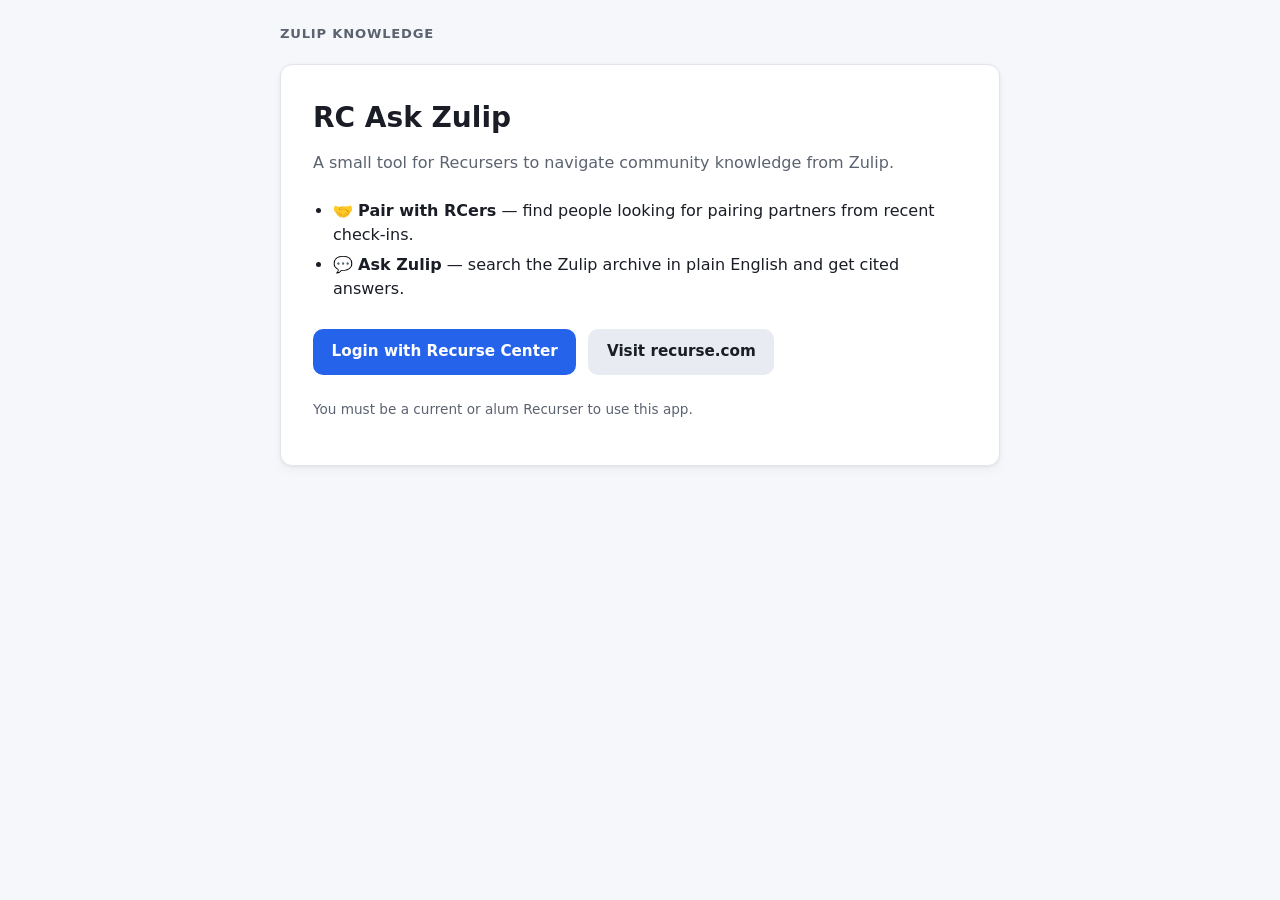
<file: static/landing.html>
<!DOCTYPE html>
<html lang="en">

<head>
  <meta charset="UTF-8">
  <meta name="viewport" content="width=device-width, initial-scale=1">
  <title>RC Ask Zulip</title>
  <link rel="stylesheet" href="/static/css/common.css">
  <link rel="stylesheet" href="/static/css/landing.css">
</head>

<body>
  <div class="wrap">
    <p class="brand">Zulip Knowledge</p>
    <div class="card">
      <h1>RC Ask Zulip</h1>
      <p class="lede">A small tool for Recursers to navigate community knowledge from Zulip.</p>
      <ul class="features">
        <li>🤝 <strong>Pair with RCers</strong> — find people looking for pairing partners from recent check-ins.</li>
        <li>💬 <strong>Ask Zulip</strong> — search the Zulip archive in plain English and get cited answers.</li>
      </ul>
      <div class="actions">
        <a class="btn btn--primary" href="/login">Login with Recurse Center</a>
        <a class="btn btn--secondary" href="https://www.recurse.com/" target="_blank" rel="noopener">Visit recurse.com</a>
      </div>
      <p class="note">You must be a current or alum Recurser to use this app.</p>
    </div>
  </div>
</body>

</html>
</file>
<file: static/css/common.css>
/* ============================================================================
 * common.css — shared across landing, zulip, pair
 *
 * Conversation page (conversation.html) deliberately does NOT load this file;
 * it uses a legacy plain look defined entirely in conversation.css.
 *
 * Page-specific stylesheets override the values noted below where they differ.
 * Defaults pick the value used by the majority of pages; overrides are noted.
 * ============================================================================ */

:root {
  --bg: #f6f7fb;
  --card: #fff;
  --border: #e2e5ec;
  --text: #1a1d26;
  --muted: #5c6370;
  --accent: #2563eb;
  --accent-hover: #1d4ed8;
  --checkin: #0d9488;        /* used by pair only; harmless on other pages */
  --checkin-hover: #0f766e;
  --radius: 12px;
  --shadow: 0 1px 3px rgba(0, 0, 0, .06), 0 4px 12px rgba(0, 0, 0, .04);
}

* { box-sizing: border-box; }

body {
  font-family: system-ui, -apple-system, "Segoe UI", Roboto, sans-serif;
  background: var(--bg);
  color: var(--text);
  margin: 0;
  padding: 1.5rem 1.25rem 3rem;
  line-height: 1.45;          /* zulip + pair; landing overrides to 1.5 */
}

.wrap { margin: 0 auto; }     /* max-width set per-page */

.brand {
  font-size: 0.82rem;
  font-weight: 600;
  color: var(--muted);
  text-transform: uppercase;
  letter-spacing: 0.06em;
  margin: 0 0 0.65rem;        /* zulip + pair; landing overrides to 1.25rem */
}

/* ---- App navigation tabs (used by zulip + pair) ---- */

.site-header { margin-bottom: 1.25rem; }   /* pair; zulip overrides to 1.5rem */

.app-nav {
  display: flex;
  flex-wrap: wrap;
  gap: 0.4rem;
  align-items: center;
}

.app-nav .nav-item {
  display: inline-flex;
  align-items: center;
  padding: 0.5rem 1rem;
  border-radius: 10px;
  font-size: 0.92rem;
  font-weight: 600;
  text-decoration: none;
  color: var(--muted);
  background: #e8ebf2;
  border: 1px solid transparent;
}

.app-nav .nav-item:hover {
  color: var(--text);
  background: #dfe3ec;
}

.app-nav .nav-item--active {
  background: var(--card);
  color: var(--text);
  border-color: var(--border);
  box-shadow: var(--shadow);
}

/* Pushes a nav item (e.g. the Logout link) to the far right of .app-nav. */
.nav-spacer { margin-left: auto; }
</file>
<file: static/css/landing.css>
/* landing.css — page-specific rules for the public landing page. */

body { line-height: 1.5; }                /* override common.css default of 1.45 */

.wrap { max-width: 720px; }

.brand { margin: 0 0 1.25rem; }           /* override common.css default */

.card {
  background: var(--card);
  border: 1px solid var(--border);
  border-radius: var(--radius);
  box-shadow: var(--shadow);
  padding: 2rem;
}

h1 {
  margin: 0 0 0.75rem;
  font-size: 1.75rem;
}

.lede {
  color: var(--muted);
  margin: 0 0 1.5rem;
}

.features {
  margin: 0 0 1.75rem;
  padding-left: 1.25rem;
}

.features li { margin-bottom: 0.4rem; }

.actions {
  display: flex;
  flex-wrap: wrap;
  gap: 0.75rem;
}

.btn {
  display: inline-flex;
  align-items: center;
  padding: 0.65rem 1.1rem;
  border-radius: 10px;
  font-size: 0.95rem;
  font-weight: 600;
  text-decoration: none;
  border: 1px solid transparent;
}

.btn--primary {
  background: var(--accent);
  color: white;
}
.btn--primary:hover { background: var(--accent-hover); }

.btn--secondary {
  background: #e8ebf2;
  color: var(--text);
}
.btn--secondary:hover { background: #dfe3ec; }

.note {
  margin-top: 1.5rem;
  font-size: 0.85rem;
  color: var(--muted);
}
</file>
